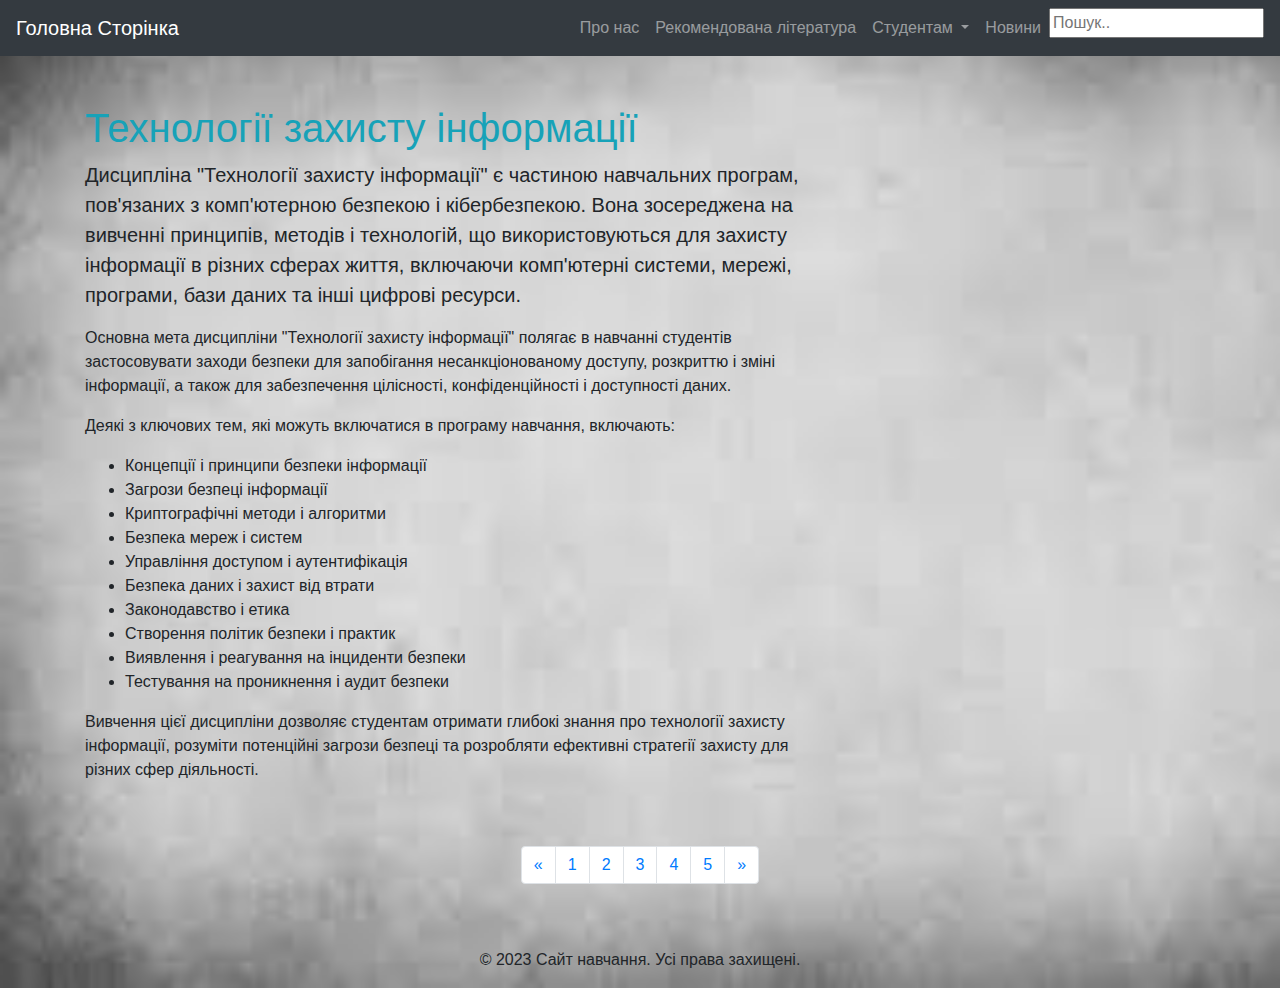
<file: index.html>
<!DOCTYPE html>
<html lang="en">

<head>
  <title>Вітаємо Вас</title>
  <meta charset="UTF-8">
  <meta name="viewport" content="width=device-width, initial-scale=1">
  <link rel="stylesheet" href="https://stackpath.bootstrapcdn.com/bootstrap/4.5.2/css/bootstrap.min.css">
  <style>
    body {
      background-image: url("Зображення/Фон.jpg");
      background-size: cover;
      background-repeat: no-repeat;
    }
  </style>
</head>

<body>

  <!-- Navbar -->
  <nav class="navbar navbar-expand-lg navbar-dark bg-dark">
    <a class="navbar-brand" href="index.html">Головна Сторінка</a>
    <button class="navbar-toggler" type="button" data-toggle="collapse" data-target="#navbarNav"
      aria-controls="navbarNav" aria-expanded="false" aria-label="Toggle navigation">
      <span class="navbar-toggler-icon"></span>
    </button>
    <div class="collapse navbar-collapse justify-content-end" id="navbarNav">
      <ul class="navbar-nav">
        <li class="nav-item">
        </li>
        <li class="nav-item">
          <a class="nav-link" href="Про нас.html">Про нас</a>
        </li>
        <li class="nav-item">
          <a class="nav-link" href="Рекомендована Література.html">Рекомендована література</a>
        </li>
        <li class="nav-item dropdown">
          <a class="nav-link dropdown-toggle" href="#" id="navbarDropdown" role="button" data-toggle="dropdown"
            aria-haspopup="true" aria-expanded="false">
            Студентам
          </a>
          <div class="dropdown-menu" aria-labelledby="navbarDropdown">
            <a class="dropdown-item" href="ЛЕКЦІЇ.html">Лекції</a>
            <a class="dropdown-item" href="ЛАБОРАТОРНІ.html">Лабораторні роботи</a>
            <a class="dropdown-item" href="ТЕСТИ.html">Тести</a>
          </div>
        </li>
        <li class="nav-item">
          <a class="nav-link" href="Новини.html">Новини</a>
        </li>
        <li class="nav-item">
          <input type="text" class="w3-bar-item w3-input w3-right" placeholder="Пошук.." id="search-input">
        </li>
      </ul>
    </div>
  </nav>

  <!-- Main content -->
  <div class="container">
    <div class="row mt-5">
      <div class="col-md-8">
        <h1 class="text-info">Технології захисту інформації</h1>
        <p class="lead">Дисципліна "Технології захисту інформації" є частиною навчальних програм, пов'язаних з
          комп'ютерною безпекою і кібербезпекою. Вона зосереджена на вивченні принципів, методів і технологій, що
          використовуються для захисту інформації в різних сферах життя, включаючи комп'ютерні системи, мережі, програми,
          бази даних та інші цифрові ресурси.</p>
        <p>Основна мета дисципліни "Технології захисту інформації" полягає в навчанні студентів застосовувати заходи безпеки
          для запобігання несанкціонованому доступу, розкриттю і зміні інформації, а також для забезпечення цілісності,
          конфіденційності і доступності даних.</p>
        <p>Деякі з ключових тем, які можуть включатися в програму навчання, включають:</p>
        <ul>
          <li>Концепції і принципи безпеки інформації</li>
          <li>Загрози безпеці інформації</li>
          <li>Криптографічні методи і алгоритми</li>
          <li>Безпека мереж і систем</li>
          <li>Управління доступом і аутентифікація</li>
          <li>Безпека даних і захист від втрати</li>
          <li>Законодавство і етика</li>
          <li>Створення політик безпеки і практик</li>
          <li>Виявлення і реагування на інциденти безпеки</li>
          <li>Тестування на проникнення і аудит безпеки</li>
        </ul>
        <p>Вивчення цієї дисципліни дозволяє студентам отримати глибокі знання про технології захисту інформації, розуміти
          потенційні загрози безпеці та розробляти ефективні стратегії захисту для різних сфер діяльності.</p>
      </div>
    </div>

    <!-- Pagination -->
    <div class="row mt-5">
      <div class="col-md-12">
        <nav aria-label="Page navigation">
          <ul class="pagination justify-content-center">
            <li class="page-item">
              <a class="page-link" href="#" aria-label="На попередню">
                <span aria-hidden="true">&laquo;</span>
                <span class="sr-only">На попередню</span>
              </a>
            </li>
            <li class="page-item"><a class="page-link" href="#">1</a></li>
            <li class="page-item"><a class="page-link" href="#">2</a></li>
            <li class="page-item"><a class="page-link" href="#">3</a></li>
            <li class="page-item"><a class="page-link" href="#">4</a></li>
            <li class="page-item"><a class="page-link" href="#">5</a></li>
            <li class="page-item">
              <a class="page-link" href="#" aria-label="На наступну">
                <span aria-hidden="true">&raquo;</span>
                <span class="sr-only">На наступну</span>
              </a>
            </li>
          </ul>
        </nav>
      </div>
    </div>

    <!-- Footer -->
    <footer class="mt-5">
      <div class="row">
        <div class="col-md-12 text-center">
          <p>&copy; 2023 Сайт навчання. Усі права захищені.</p>
        </div>
      </div>
    </footer>
  </div>

  <script src="https://code.jquery.com/jquery-3.5.1.slim.min.js"></script>
  <script src="https://cdn.jsdelivr.net/npm/@popperjs/core@2.5.3/dist/umd/popper.min.js"></script>
  <script src="https://stackpath.bootstrapcdn.com/bootstrap/4.5.2/js/bootstrap.min.js"></script>

</body>

</html>
</file>
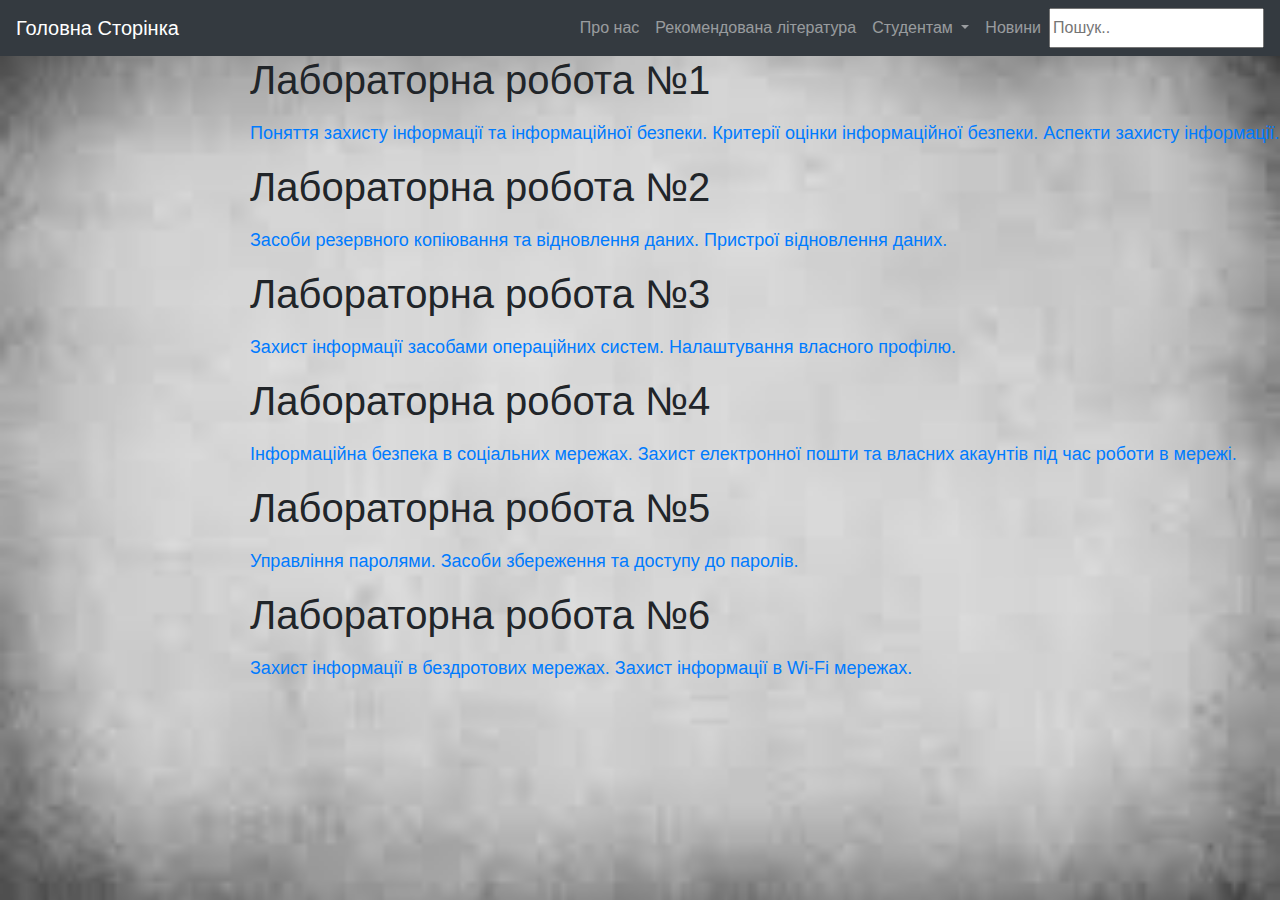
<file: ЛАБОРАТОРНІ.html>
<!DOCTYPE html>
<html lang="en">
<head>
  <title>ЛАБОРАТОРНІ</title>
  <meta charset="UTF-8">
  <meta name="viewport" content="width=device-width, initial-scale=1">
  <link rel="stylesheet" href="https://stackpath.bootstrapcdn.com/bootstrap/4.5.2/css/bootstrap.min.css">
  <link rel="stylesheet" href="styles.css">
  <style>
    body {
      background-image: url("Зображення/Фон.jpg");
      background-size: cover;
      background-repeat: no-repeat;
    }
  </style>
</head>
<body>

  <!-- Navbar -->
  <nav class="navbar navbar-expand-lg navbar-dark bg-dark">
    <a class="navbar-brand" href="index.html">Головна Сторінка</a>
    <button class="navbar-toggler" type="button" data-toggle="collapse" data-target="#navbarNav"
      aria-controls="navbarNav" aria-expanded="false" aria-label="Toggle navigation">
      <span class="navbar-toggler-icon"></span>
    </button>
    <div class="collapse navbar-collapse justify-content-end" id="navbarNav">
      <ul class="navbar-nav">
        <li class="nav-item">
        </li>
        <li class="nav-item">
          <a class="nav-link" href="Про нас.html">Про нас</a>
        </li>
        <li class="nav-item">
          <a class="nav-link" href="Рекомендована Література.html">Рекомендована література</a>
        </li>
        <li class="nav-item dropdown">
          <a class="nav-link dropdown-toggle" href="#" id="navbarDropdown" role="button" data-toggle="dropdown"
            aria-haspopup="true" aria-expanded="false">
            Студентам
          </a>
          <div class="dropdown-menu" aria-labelledby="navbarDropdown">
            <a class="dropdown-item" href="ЛЕКЦІЇ.html">Лекції</a>
            <a class="dropdown-item" href="ЛАБОРАТОРНІ.html">Лабораторні роботи</a>
            <a class="dropdown-item" href="ТЕСТИ.html">Тести</a>
          </div>
        </li>
        <li class="nav-item">
          <a class="nav-link" href="Новини.html">Новини</a>
        </li>
        <input type="text" class="w3-bar-item w3-input w3-right" placeholder="Пошук..">
      </ul>
    </div>
  </nav>

<!-- Main content: shift it to the right by 250 pixels when the sidebar is visible -->
<div class="w3-main" style="margin-left:250px">
  
  <div class="w3-row w3-padding-64">
    <div class="w3-twothird w3-container">
      <h1 class="w3-text-teal">Лабораторна робота №1</h1>
       <p style="font-weight: bold;"><p style="font-size: 18px;"><a href="/pdf/Лабораторна робота №1.pdf">Поняття захисту інформації та інформаційної безпеки.
         Критерії оцінки інформаційної безпеки. Аспекти захисту інформації.</p></a>
    </div>  
  
  <div class="w3-row w3-padding-64">
    <div class="w3-twothird w3-container">
      <h1 class="w3-text-teal">Лабораторна робота №2</h1>
       <p style="font-weight: bold;"><p style="font-size: 18px;"><a href="/pdf/Лабораторна робота №2.pdf">Засоби резервного копіювання та відновлення даних. Пристрої відновлення даних.</p></a>
    </div>

  <div class="w3-row w3-padding-64">
    <div class="w3-twothird w3-container">
      <h1 class="w3-text-teal">Лабораторна робота №3</h1>
       <p style="font-weight: bold;"><p style="font-size: 18px;"><a href="/pdf/Лабораторна робота №3.pdf">Захист інформації засобами операційних систем. Налаштування власного профілю.</p></a>
    </div>
     
  <div class="w3-row w3-padding-64">
    <div class="w3-twothird w3-container">
      <h1 class="w3-text-teal">Лабораторна робота №4</h1>
       <p style="font-weight: bold;"><p style="font-size: 18px;"><a href="/pdf/Лабораторна робота №4.pdf">Інформаційна безпека в соціальних мережах. Захист електронної пошти та власних акаунтів під час роботи в мережі.</p></a>
    </div>

  <div class="w3-row w3-padding-64">
    <div class="w3-twothird w3-container">
      <h1 class="w3-text-teal">Лабораторна робота №5</h1>
       <p style="font-weight: bold;"><p style="font-size: 18px;"><a href="/pdf/Лабораторна робота №5.pdf">Управління паролями. Засоби збереження та доступу до паролів.</p></a>
    </div>

  <div class="w3-row w3-padding-64">
    <div class="w3-twothird w3-container">
      <h1 class="w3-text-teal">Лабораторна робота №6</h1>
       <p style="font-weight: bold;"><p style="font-size: 18px;"><a href="/pdf/Лабораторна робота №6.pdf">Захист інформації в бездротових мережах. Захист інформації в Wi-Fi мережах.</p></a>
    </div>
   
</div>

<script src="https://code.jquery.com/jquery-3.6.0.min.js"></script>
<script src="https://cdn.jsdelivr.net/npm/@popperjs/core@2.11.6/dist/umd/popper.min.js"></script>
<script src="https://cdn.jsdelivr.net/npm/bootstrap@5.5.2/dist/js/bootstrap.min.js"></script>
</body>
</html>
</file>
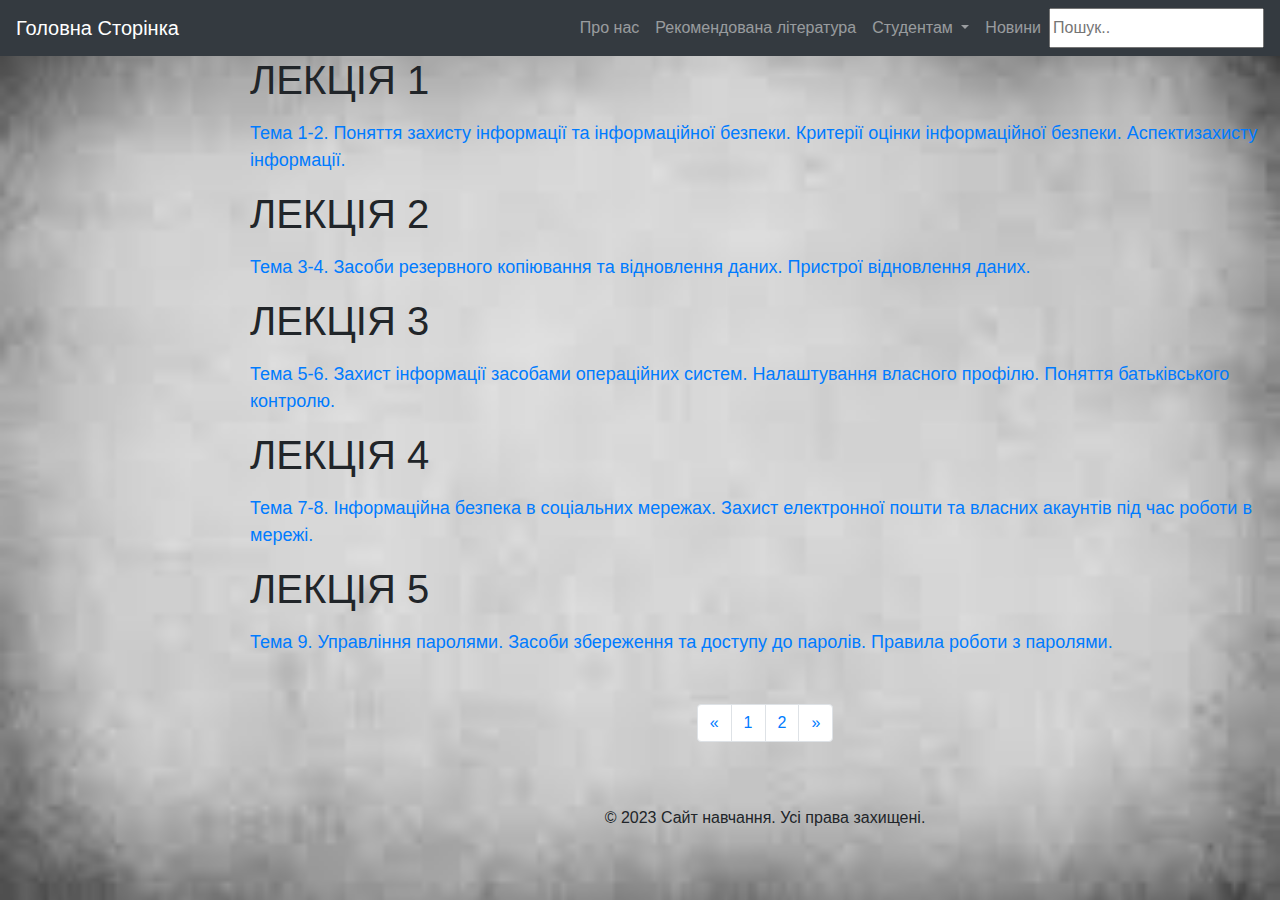
<file: ЛЕКЦІЇ.html>
<!DOCTYPE html>
<html lang="en">
<head>
<title>Вітаємо Вас</title>
<meta charset="UTF-8">
<meta name="viewport" content="width=device-width, initial-scale=1">
<link rel="stylesheet" href="https://stackpath.bootstrapcdn.com/bootstrap/4.5.2/css/bootstrap.min.css">
<link rel="stylesheet" href="styles.css">
<style>
  body {
    background-image: url("Зображення/Фон.jpg");
    background-size: cover;
    background-repeat: no-repeat;
  }
</style>
</head>
<body>

<!-- Navbar -->
<nav class="navbar navbar-expand-lg navbar-dark bg-dark">
  <a class="navbar-brand" href="index.html">Головна Сторінка</a>
  <button class="navbar-toggler" type="button" data-toggle="collapse" data-target="#navbarNav"
    aria-controls="navbarNav" aria-expanded="false" aria-label="Toggle navigation">
    <span class="navbar-toggler-icon"></span>
  </button>
  <div class="collapse navbar-collapse justify-content-end" id="navbarNav">
    <ul class="navbar-nav">
      <li class="nav-item">
      </li>
      <li class="nav-item">
        <a class="nav-link" href="Про нас.html">Про нас</a>
      </li>
      <li class="nav-item">
        <a class="nav-link" href="Рекомендована Література.html">Рекомендована література</a>
      </li>
      <li class="nav-item dropdown">
        <a class="nav-link dropdown-toggle" href="#" id="navbarDropdown" role="button" data-toggle="dropdown"
          aria-haspopup="true" aria-expanded="false">
          Студентам
        </a>
        <div class="dropdown-menu" aria-labelledby="navbarDropdown">
          <a class="dropdown-item" href="ЛЕКЦІЇ.html">Лекції</a>
          <a class="dropdown-item" href="ЛАБОРАТОРНІ.html">Лабораторні роботи</a>
          <a class="dropdown-item" href="ТЕСТИ.html">Тести</a>
        </div>
      </li>
      <li class="nav-item">
        <a class="nav-link" href="Новини.html">Новини</a>
      </li>
      <input type="text" class="w3-bar-item w3-input w3-right" placeholder="Пошук..">
    </ul>
  </div>
</nav>
<!-- Main content: shift it to the right by 250 pixels when the sidebar is visible -->
<div class="w3-main" style="margin-left:250px">

   <div class="w3-row w3-padding-64">
    <div class="w3-twothird w3-container">
      <h1 class="w3-text-teal">ЛЕКЦІЯ 1</h1>
       <p style="font-weight: bold;"><p style="font-size: 18px;"><a href="/pdf/Лекція 1.pdf">Тема 1-2. Поняття захисту інформації та інформаційної безпеки. Критерії оцінки інформаційної безпеки. Аспектизахисту інформації.</p></a>
     </div>
  
   <div class="w3-row w3-padding-64">
    <div class="w3-twothird w3-container">
      <h1 class="w3-text-teal">ЛЕКЦІЯ 2</h1>
       <p style="font-weight: bold;"><p style="font-size: 18px;"><a href="/pdf/Лекція 2.pdf">Тема 3-4. Засоби резервного копіювання та відновлення даних. Пристрої відновлення даних.</p></a>
     </div>
    
  <div class="w3-row w3-padding-64">
    <div class="w3-twothird w3-container">
      <h1 class="w3-text-teal">ЛЕКЦІЯ 3</h1>
       <p style="font-weight: bold;"><p style="font-size: 18px;"><a href="/pdf/Лекція 3.pdf">Тема 5-6. Захист інформації засобами операційних систем. Налаштування власного профілю. Поняття батьківського контролю.</p></a>
     </div>
  
  <div class="w3-row w3-padding-64">
    <div class="w3-twothird w3-container">
      <h1 class="w3-text-teal">ЛЕКЦІЯ 4</h1>
       <p style="font-weight: bold;"><p style="font-size: 18px;"><a href="/pdf/Лекція 4.pdf">Тема 7-8. Інформаційна безпека в соціальних мережах. Захист електронної пошти та власних акаунтів під час роботи в мережі.</p></a>
    </div>
  
  <div class="w3-row w3-padding-64">
    <div class="w3-twothird w3-container">
      <h1 class="w3-text-teal">ЛЕКЦІЯ 5</h1>
       <p style="font-weight: bold;"><p style="font-size: 18px;"><a href="/pdf/Лекція 5.pdf">Тема 9. Управління паролями. Засоби збереження та доступу до паролів. Правила роботи з паролями.</p></a>
     </div>
       
  <!-- Pagination -->
  <div class="row mt-5">
    <div class="col-md-12">
      <nav aria-label="Page navigation">
        <ul class="pagination justify-content-center">
          <li class="page-item">
            <a class="page-link" href="#" aria-label="На попередню">
              <span aria-hidden="true">&laquo;</span>
              <span class="sr-only">На попередню</span>
            </a>
          </li>
          <li class="page-item"><a class="page-link" href="ЛЕКЦІЇ.html">1</a></li>
          <li class="page-item"><a class="page-link" href="ЛЕКЦІЇ1.html">2</a></li>
          <li class="page-item">
            <a class="page-link" href="#" aria-label="На наступну">
              <span aria-hidden="true">&raquo;</span>
              <span class="sr-only">На наступну</span>
            </a>
          </li>
        </ul>
      </nav>
    </div>
  </div>

    <!-- Footer -->
   <footer class="mt-5">
    <div class="row">
      <div class="col-md-12 text-center">
        <p>&copy; 2023 Сайт навчання. Усі права захищені.</p>
      </div>
    </div>
  </footer>
</div>

<script src="https://code.jquery.com/jquery-3.5.1.slim.min.js"></script>
<script src="https://cdn.jsdelivr.net/npm/@popperjs/core@2.5.3/dist/umd/popper.min.js"></script>
<script src="https://stackpath.bootstrapcdn.com/bootstrap/4.5.2/js/bootstrap.min.js"></script>

</body>

</html>
</file>
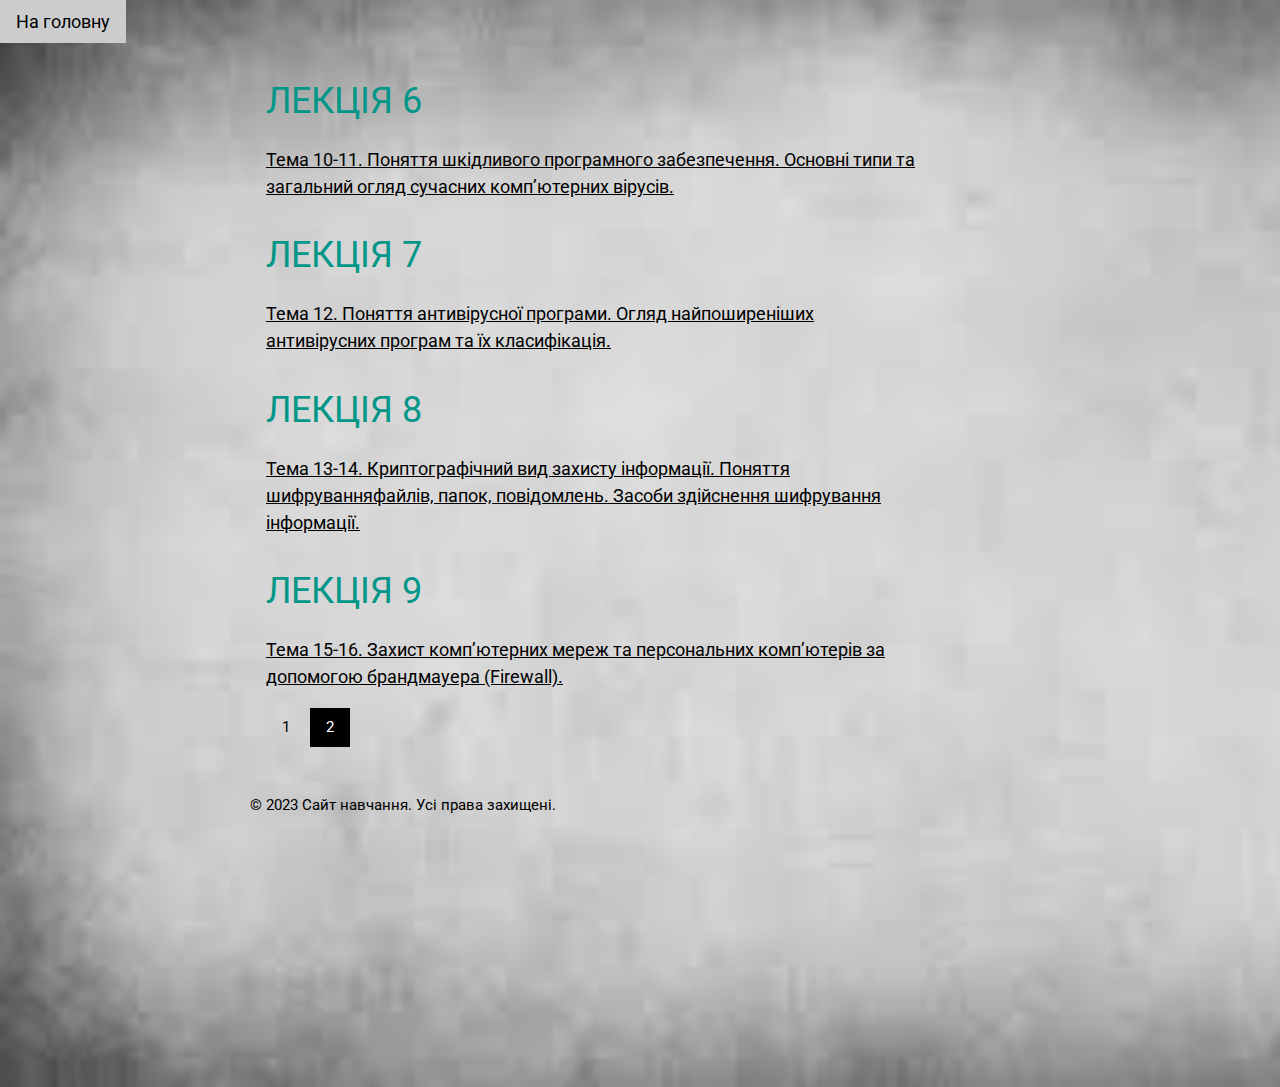
<file: ЛЕКЦІЇ1.html>
<!DOCTYPE html>
<html lang="en">
<head>
<title>Лекції</title>
<meta charset="UTF-8">
<meta name="viewport" content="width=device-width, initial-scale=1">
<link rel="stylesheet" href="https://www.w3schools.com/w3css/4/w3.css">
<link rel="stylesheet" href="https://www.w3schools.com/lib/w3-theme-black.css">
<link rel="stylesheet" href="https://fonts.googleapis.com/css?family=Roboto">
<link rel="stylesheet" href="https://cdnjs.cloudflare.com/ajax/libs/font-awesome/4.7.0/css/font-awesome.min.css">
<link rel="stylesheet" href="styles.css">
<style>
html,body,h1,h2,h3,h4,h5,h6 {font-family: "Roboto", sans-serif;}
.w3-sidebar {
  z-index: 3;
  width: 250px;
  top: 43px;
  bottom: 0;
  height: inherit;
}
</style>
<style>
  body {
    background-image: url("Зображення/Фон.jpg");
    background-size: cover;
    background-repeat: no-repeat;
  }
</style>
</head>
  <body>
<!-- Navbar -->
<div class="w3-top">
  <div class="w3-bar w3-theme w3-top w3-left-align w3-large">
    <a class="w3-bar-item w3-button w3-right w3-hide-large w3-hover-white w3-large w3-theme-l1" href="javascript:void(0)" onclick="w3_open()"><i class="fa fa-bars"></i></a>
    <a href="index.html" class="w3-bar-item w3-button w3-theme-l1">На головну</a>
  </div>
</div>
  
<!-- Overlay effect when opening sidebar on small screens -->
<div class="w3-overlay w3-hide-large" onclick="w3_close()" style="cursor:pointer" title="close side menu" id="myOverlay"></div>

<!-- Main content: shift it to the right by 250 pixels when the sidebar is visible -->
<div class="w3-main" style="margin-left:250px">
  
  <div class="w3-row w3-padding-64">
    <div class="w3-twothird w3-container">
      <h1 class="w3-text-teal">ЛЕКЦІЯ 6</h1>
       <p style="font-weight: bold;"><p style="font-size: 18px;"><a href="/pdf/Лекція 6.pdf">Тема 10-11. Поняття шкідливого програмного забезпечення. Основні типи та загальний огляд сучасних комп’ютерних вірусів.</p></a>
     </div>  
  
  <div class="w3-row w3-padding-64">
    <div class="w3-twothird w3-container">
      <h1 class="w3-text-teal">ЛЕКЦІЯ 7</h1>
       <p style="font-weight: bold;"><p style="font-size: 18px;"><a href="/pdf/Лекція 7.pdf">Тема 12. Поняття антивірусної програми. Огляд найпоширеніших антивірусних програм та їх класифікація.</p></a>
     </div>

   <div class="w3-row w3-padding-64">
    <div class="w3-twothird w3-container">
      <h1 class="w3-text-teal">ЛЕКЦІЯ 8</h1>
       <p style="font-weight: bold;"><p style="font-size: 18px;"><a href="/pdf/Лекція 8.pdf"> Тема 13-14. Криптографічний вид захисту інформації. Поняття шифруванняфайлів, папок, повідомлень. Засоби здійснення шифрування інформації.</p></a>
     </div>
     
 <div class="w3-row w3-padding-64">
    <div class="w3-twothird w3-container">
      <h1 class="w3-text-teal">ЛЕКЦІЯ 9</h1>
       <p style="font-weight: bold;"><p style="font-size: 18px;"><a href="/pdf/Лекція 9.pdf">Тема 15-16. Захист комп’ютерних мереж та персональних комп’ютерів за допомогою брандмауера (Firewall).</p></a>
     </div>
       
  <!-- Pagination -->
  <div class="w3-container w3-padding-32">
    <div class="w3-bar">
      <a class="w3-button w3-hover-black" href="ЛЕКЦІЇ.html">1</a>
      <a class="w3-button w3-black" href="ЛЕКЦІЇ1.html">2</a>
    </div>
  </div>

  <footer>
    <p>&copy; 2023 Сайт навчання. Усі права захищені.</p>
  </footer>
<!-- END MAIN -->
</div>

<script>
// Get the Sidebar
var mySidebar = document.getElementById("mySidebar");

// Get the DIV with overlay effect
var overlayBg = document.getElementById("myOverlay");

// Toggle between showing and hiding the sidebar, and add overlay effect
function w3_open() {
  if (mySidebar.style.display === 'block') {
    mySidebar.style.display = 'none';
    overlayBg.style.display = "none";
  } else {
    mySidebar.style.display = 'block';
    overlayBg.style.display = "block";
  }
}

// Close the sidebar with the close button
function w3_close() {
  mySidebar.style.display = "none";
  overlayBg.style.display = "none";
}
</script>

</body>
</html>
</file>
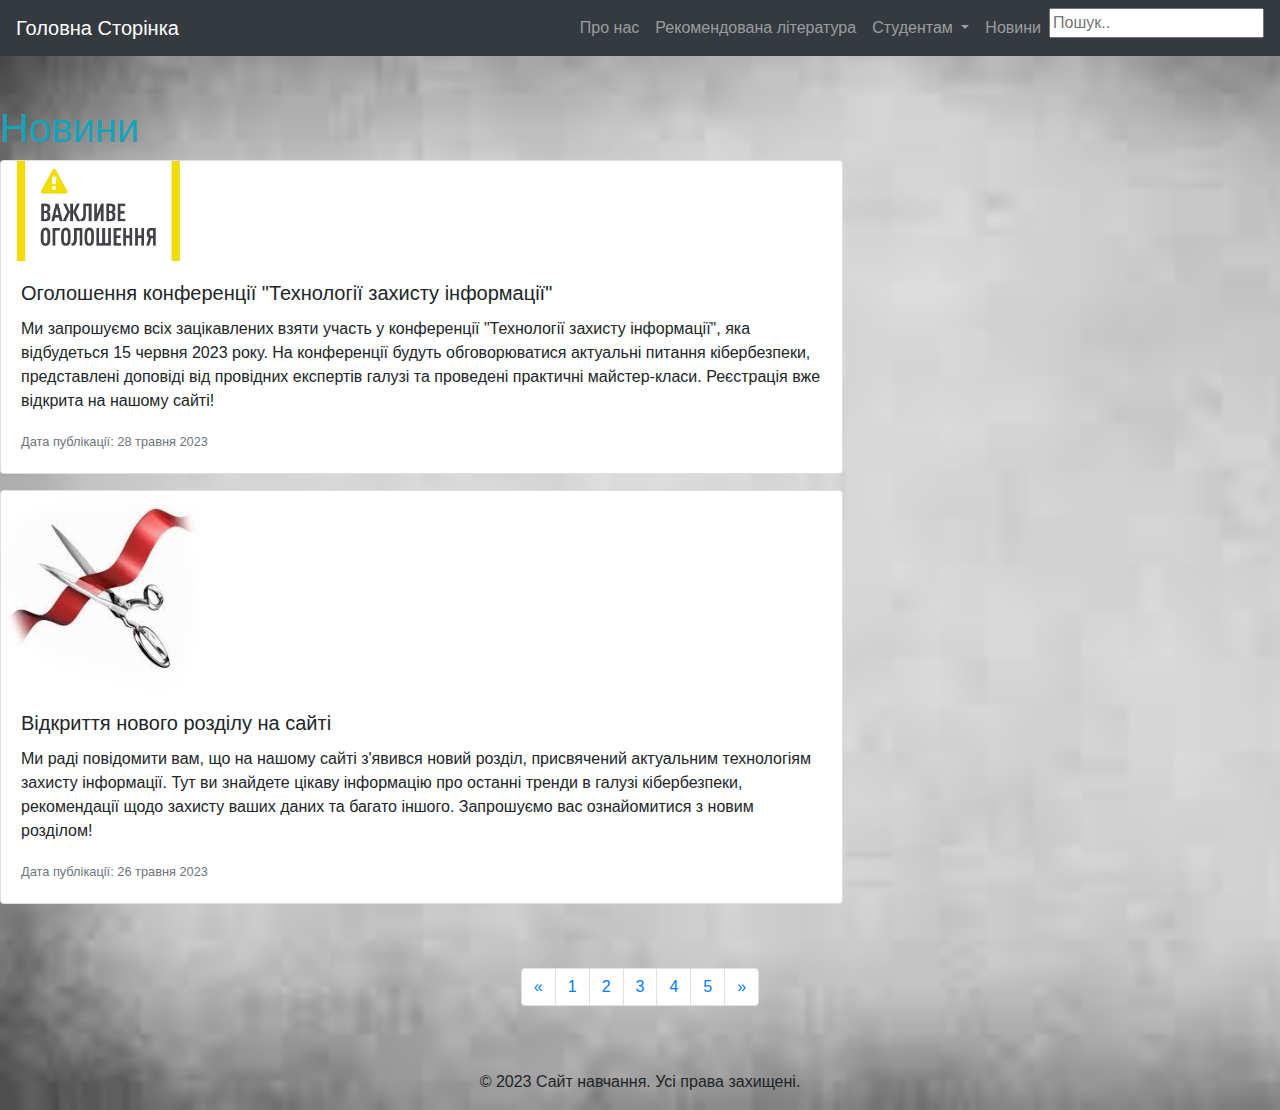
<file: Новини.html>
<!DOCTYPE html>
<html lang="en">

<head>
  <title>Вітаємо Вас</title>
  <meta charset="UTF-8">
  <meta name="viewport" content="width=device-width, initial-scale=1">
  <link rel="stylesheet" href="https://stackpath.bootstrapcdn.com/bootstrap/4.5.2/css/bootstrap.min.css">
  <link rel="stylesheet" href="https://stackpath.bootstrapcdn.com/bootstrap/4.5.2/css/bootstrap.min.css">
  <style>
    body {
      background-image: url("Зображення/Фон.jpg");
      background-size: cover;
      background-repeat: no-repeat;
    }
  </style>
</head>

<body>

  <!-- Navbar -->
  <nav class="navbar navbar-expand-lg navbar-dark bg-dark">
    <a class="navbar-brand" href="index.html">Головна Сторінка</a>
    <button class="navbar-toggler" type="button" data-toggle="collapse" data-target="#navbarNav"
      aria-controls="navbarNav" aria-expanded="false" aria-label="Toggle navigation">
      <span class="navbar-toggler-icon"></span>
    </button>
    <div class="collapse navbar-collapse justify-content-end" id="navbarNav">
      <ul class="navbar-nav">
        <li class="nav-item">
        </li>
        <li class="nav-item">
          <a class="nav-link" href="Про нас.html">Про нас</a>
        </li>
        <li class="nav-item">
          <a class="nav-link" href="Рекомендована Література.html">Рекомендована література</a>
        </li>
        <li class="nav-item dropdown">
          <a class="nav-link dropdown-toggle" href="#" id="navbarDropdown" role="button" data-toggle="dropdown"
            aria-haspopup="true" aria-expanded="false">
            Студентам
          </a>
          <div class="dropdown-menu" aria-labelledby="navbarDropdown">
            <a class="dropdown-item" href="ЛЕКЦІЇ.html">Лекції</a>
            <a class="dropdown-item" href="ЛАБОРАТОРНІ.html">Лабораторні роботи</a>
            <a class="dropdown-item" href="ТЕСТИ.html">Тести</a>
          </div>
        </li>
        <li class="nav-item">
          <a class="nav-link" href="Новини.html">Новини</a>
        </li>
        <li class="nav-item">
          <input type="text" class="w3-bar-item w3-input w3-right" placeholder="Пошук.." id="search-input">
        </li>
      </ul>
    </div>
  </nav>

  <!-- Main content -->

  
  <!-- News Section -->
  <div class="row mt-5">
  <div class="col-md-8">
    <h1 class="text-info">Новини</h1>
    <div class="card mb-3">
      <img src="Зображення/Новина 2.jpg" class="card-img-top" alt="Новина 2" style="max-width: 200px;">
      <div class="card-body">
        <h5 class="card-title">Оголошення конференції "Технології захисту інформації"</h5>
        <p class="card-text">Ми запрошуємо всіх зацікавлених взяти участь у конференції "Технології захисту інформації",
          яка відбудеться 15 червня 2023 року. На конференції будуть обговорюватися актуальні питання кібербезпеки,
          представлені доповіді від провідних експертів галузі та проведені практичні майстер-класи. Реєстрація вже
          відкрита на нашому сайті!</p>
        <p class="card-text"><small class="text-muted">Дата публікації: 28 травня 2023</small></p>
      </div>
    </div>
    <div class="card mb-3">
  <img src="Зображення/Новина 1.jpg" class="card-img-top" alt="Новина 1" style="max-width: 200px;">
  <div class="card-body">
    <h5 class="card-title">Відкриття нового розділу на сайті</h5>
    <p class="card-text">Ми раді повідомити вам, що на нашому сайті з'явився новий розділ, присвячений актуальним технологіям захисту інформації. Тут ви знайдете цікаву інформацію про останні тренди в галузі кібербезпеки, рекомендації щодо захисту ваших даних та багато іншого. Запрошуємо вас ознайомитися з новим розділом!</p>
    <p class="card-text"><small class="text-muted">Дата публікації: 26 травня 2023</small></p>
  </div>
</div>
  </div>
</div>

    <!-- Pagination -->
    <div class="row mt-5">
      <div class="col-md-12">
        <nav aria-label="Page navigation">
          <ul class="pagination justify-content-center">
            <li class="page-item">
              <a class="page-link" href="#" aria-label="На попередню">
                <span aria-hidden="true">&laquo;</span>
                <span class="sr-only">На попередню</span>
              </a>
            </li>
            <li class="page-item"><a class="page-link" href="#">1</a></li>
            <li class="page-item"><a class="page-link" href="#">2</a></li>
            <li class="page-item"><a class="page-link" href="#">3</a></li>
            <li class="page-item"><a class="page-link" href="#">4</a></li>
            <li class="page-item"><a class="page-link" href="#">5</a></li>
            <li class="page-item">
              <a class="page-link" href="#" aria-label="На наступну">
                <span aria-hidden="true">&raquo;</span>
                <span class="sr-only">На наступну</span>
              </a>
            </li>
          </ul>
        </nav>
      </div>
    </div>

    <!-- Footer -->
    <footer class="mt-5">
      <div class="row">
        <div class="col-md-12 text-center">
          <p>&copy; 2023 Сайт навчання. Усі права захищені.</p>
        </div>
      </div>
    </footer>
  </div>

  <script src="https://code.jquery.com/jquery-3.5.1.slim.min.js"></script>
  <script src="https://cdn.jsdelivr.net/npm/@popperjs/core@2.5.3/dist/umd/popper.min.js"></script>
  <script src="https://stackpath.bootstrapcdn.com/bootstrap/4.5.2/js/bootstrap.min.js"></script>

</body>

</html>
</file>
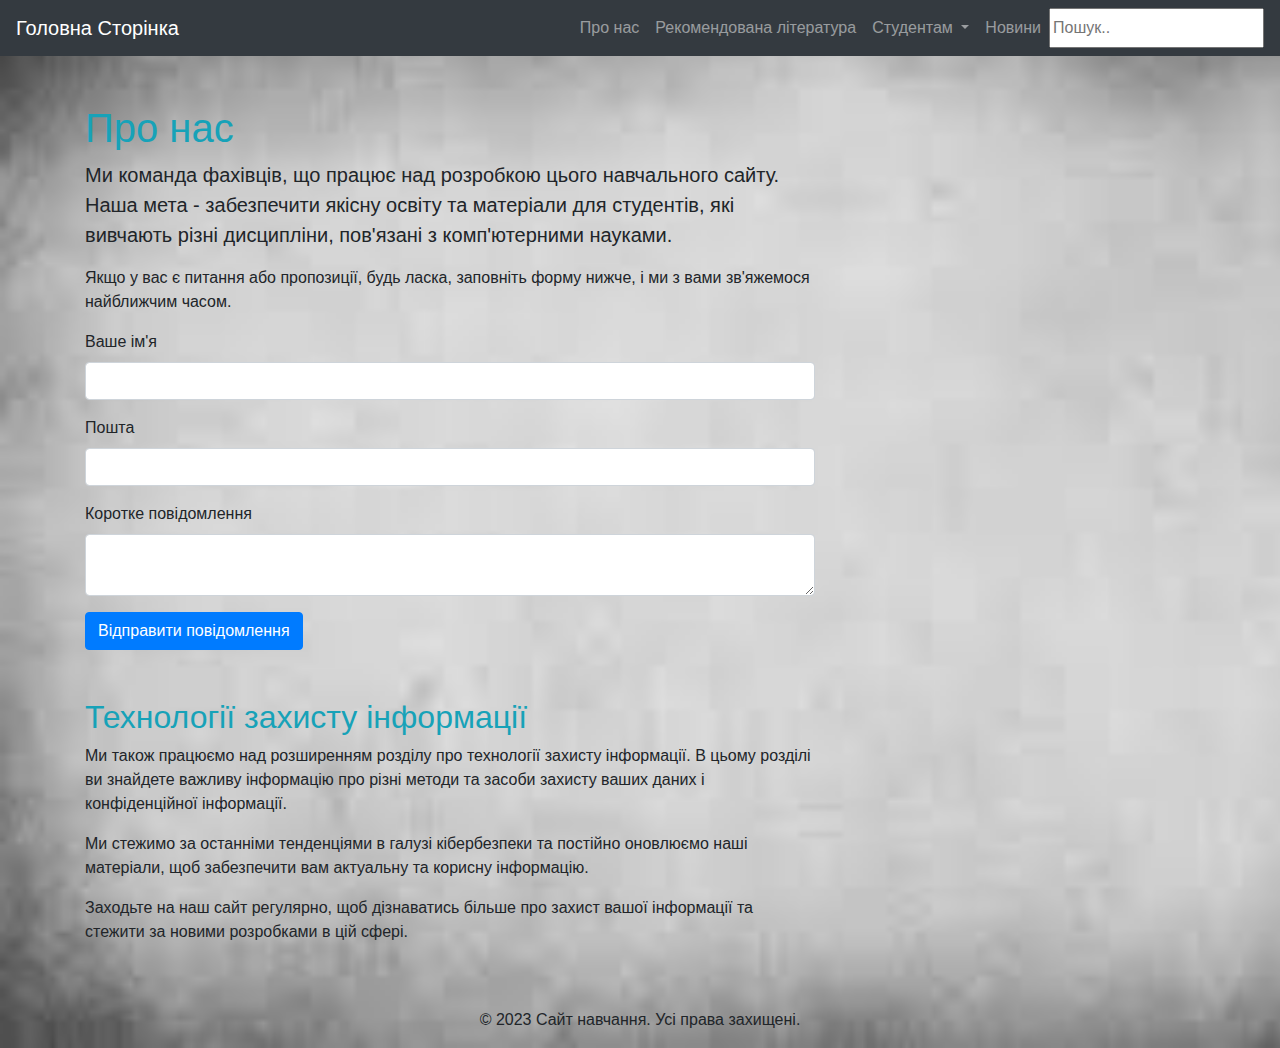
<file: Про нас.html>
<!DOCTYPE html>
<html lang="en">

<head>
  <title>Про нас</title>
  <meta charset="UTF-8">
  <meta name="viewport" content="width=device-width, initial-scale=1">
  <link rel="stylesheet" href="https://stackpath.bootstrapcdn.com/bootstrap/4.5.2/css/bootstrap.min.css">
  <style>
    body {
      background-image: url("Зображення/Фон.jpg");
      background-size: cover;
      background-repeat: no-repeat;
    }
  </style>
</head>

<body>

  <!-- Navbar -->
  <nav class="navbar navbar-expand-lg navbar-dark bg-dark">
    <a class="navbar-brand" href="index.html">Головна Сторінка</a>
    <button class="navbar-toggler" type="button" data-toggle="collapse" data-target="#navbarNav"
      aria-controls="navbarNav" aria-expanded="false" aria-label="Toggle navigation">
      <span class="navbar-toggler-icon"></span>
    </button>
    <div class="collapse navbar-collapse justify-content-end" id="navbarNav">
      <ul class="navbar-nav">
        <li class="nav-item">
        </li>
        <li class="nav-item">
          <a class="nav-link" href="Про нас.html">Про нас</a>
        </li>
        <li class="nav-item">
          <a class="nav-link" href="Рекомендована Література.html">Рекомендована література</a>
        </li>
        <li class="nav-item dropdown">
          <a class="nav-link dropdown-toggle" href="#" id="navbarDropdown" role="button" data-toggle="dropdown"
            aria-haspopup="true" aria-expanded="false">
            Студентам
          </a>
          <div class="dropdown-menu" aria-labelledby="navbarDropdown">
            <a class="dropdown-item" href="ЛЕКЦІЇ.html">Лекції</a>
            <a class="dropdown-item" href="ЛАБОРАТОРНІ.html">Лабораторні роботи</a>
            <a class="dropdown-item" href="ТЕСТИ.html">Тести</a>
          </div>
        </li>
        <li class="nav-item">
          <a class="nav-link" href="Новини.html">Новини</a>
        </li>
        <input type="text" class="w3-bar-item w3-input w3-right" placeholder="Пошук..">
      </ul>
    </div>
  </nav>

  <!-- Main content -->
  <div class="container">
    <div class="row mt-5">
      <div class="col-md-8">
        <h1 class="text-info">Про нас</h1>
        <p class="lead">Ми команда фахівців, що працює над розробкою цього навчального сайту. Наша мета - забезпечити якісну
          освіту та матеріали для студентів, які вивчають різні дисципліни, пов'язані з комп'ютерними науками.</p>
        <p>Якщо у вас є питання або пропозиції, будь ласка, заповніть форму нижче, і ми з вами зв'яжемося найближчим
          часом.</p>
        <form action="/action_page.php" target="_blank">
          <div class="form-group">
            <label for="name">Ваше ім'я</label>
            <input class="form-control" type="text" name="Ім'я" required>
          </div>
          <div class="form-group">
            <label for="email">Пошта</label>
            <input class="form-control" type="email" name="Пошта" required>
          </div>
          <div class="form-group">
            <label for="message">Коротке повідомлення</label>
            <textarea class="form-control" name="Повідомлення" required></textarea>
          </div>
          <button type="submit" class="btn btn-primary">Відправити повідомлення</button>
        </form>
      </div>
    </div>
    <div class="row mt-5">
      <div class="col-md-8">
        <h2 class="text-info">Технології захисту інформації</h2>
        <p>Ми також працюємо над розширенням розділу про технології захисту інформації. В цьому розділі ви знайдете
          важливу інформацію про різні методи та засоби захисту ваших даних і конфіденційної інформації.</p>
        <p>Ми стежимо за останніми тенденціями в галузі кібербезпеки та постійно оновлюємо наші матеріали, щоб
          забезпечити вам актуальну та корисну інформацію.</p>
        <p>Заходьте на наш сайт регулярно, щоб дізнаватись більше про захист вашої інформації та стежити за новими
          розробками в цій сфері.</p>
      </div>
    </div>
  </div>

  <!-- Footer -->
  <footer class="mt-5">
    <div class="row">
      <div class="col-md-12 text-center">
        <p>&copy; 2023 Сайт навчання. Усі права захищені.</p>
      </div>
    </div>
  </footer>

  <script src="https://code.jquery.com/jquery-3.5.1.slim.min.js"></script>
  <script src="https://cdn.jsdelivr.net/npm/@popperjs/core@2.5.3/dist/umd/popper.min.js"></script>
  <script src="https://stackpath.bootstrapcdn.com/bootstrap/4.5.2/js/bootstrap.min.js"></script>

</body>

</html>
</file>
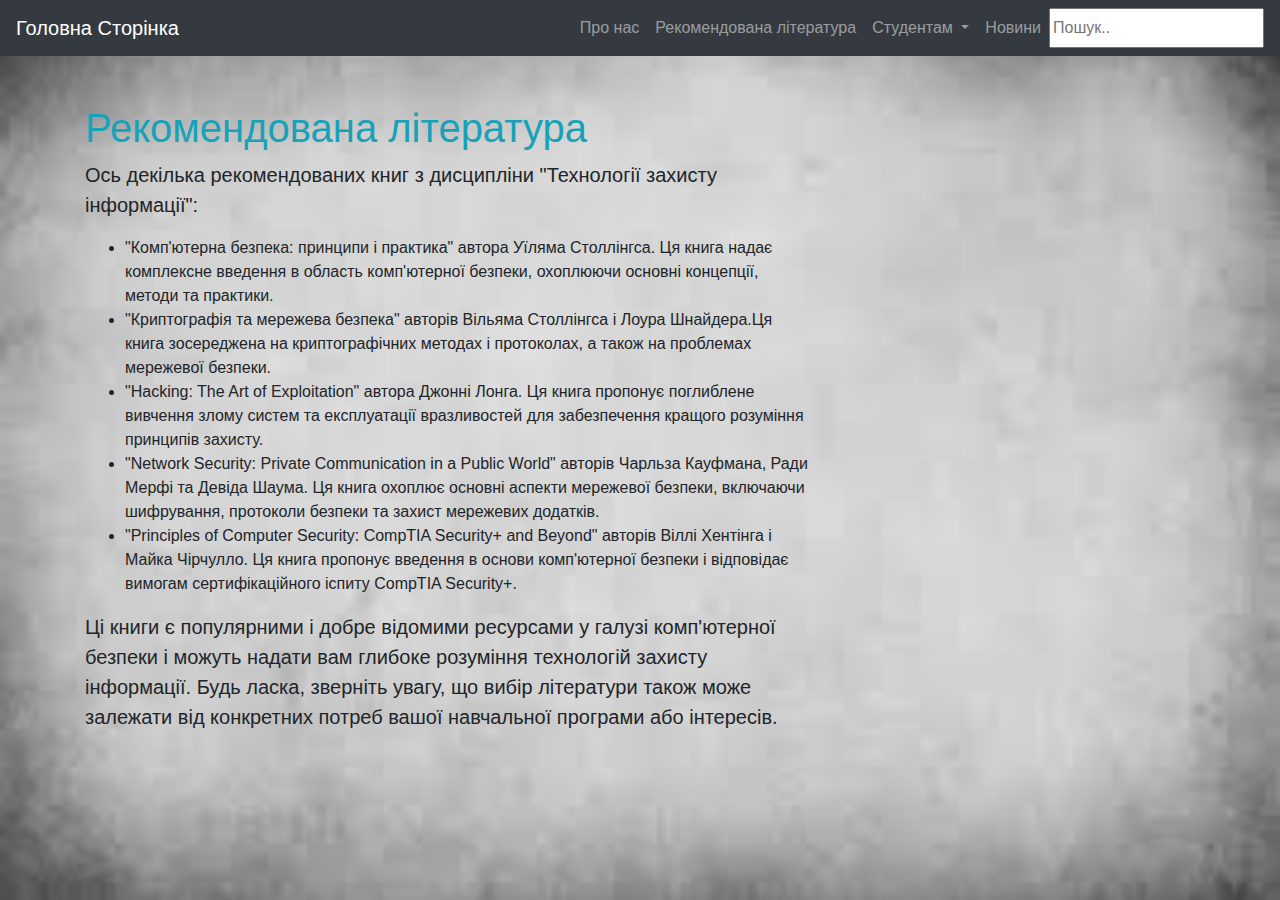
<file: Рекомендована Література.html>
<!DOCTYPE html>
<html lang="en">
<head>
  <title>Рекомендована література</title>
  <meta charset="UTF-8">
  <meta name="viewport" content="width=device-width, initial-scale=1">
  <link rel="stylesheet" href="https://stackpath.bootstrapcdn.com/bootstrap/4.5.2/css/bootstrap.min.css">
  <link rel="stylesheet" href="styles.css">
  <style>
    body {
      background-image: url("Зображення/Фон.jpg");
      background-size: cover;
      background-repeat: no-repeat;
    }
  </style>
</head>
<body>

  <!-- Navbar -->
 <nav class="navbar navbar-expand-lg navbar-dark bg-dark">
    <a class="navbar-brand" href="index.html">Головна Сторінка</a>
    <button class="navbar-toggler" type="button" data-toggle="collapse" data-target="#navbarNav"
      aria-controls="navbarNav" aria-expanded="false" aria-label="Toggle navigation">
      <span class="navbar-toggler-icon"></span>
    </button>
    <div class="collapse navbar-collapse justify-content-end" id="navbarNav">
      <ul class="navbar-nav">
        <li class="nav-item">
        </li>
        <li class="nav-item">
          <a class="nav-link" href="Про нас.html">Про нас</a>
        </li>
        <li class="nav-item">
          <a class="nav-link" href="Рекомендована Література.html">Рекомендована література</a>
        </li>
        <li class="nav-item dropdown">
          <a class="nav-link dropdown-toggle" href="#" id="navbarDropdown" role="button" data-toggle="dropdown"
            aria-haspopup="true" aria-expanded="false">
            Студентам
          </a>
          <div class="dropdown-menu" aria-labelledby="navbarDropdown">
            <a class="dropdown-item" href="ЛЕКЦІЇ.html">Лекції</a>
            <a class="dropdown-item" href="ЛАБОРАТОРНІ.html">Лабораторні роботи</a>
            <a class="dropdown-item" href="ТЕСТИ.html">Тести</a>
          </div>
        </li>
        <li class="nav-item">
          <a class="nav-link" href="Новини.html">Новини</a>
        </li>
        <input type="text" class="w3-bar-item w3-input w3-right" placeholder="Пошук..">
      </ul>
    </div>
  </nav>

  <!-- Main content -->
  <div class="container">
    <div class="row mt-5">
      <div class="col-md-8">
        <h1 class="text-info">Рекомендована література</h1>
        <p class="lead">Ось декілька рекомендованих книг з дисципліни "Технології захисту інформації":</p>
       <ul>
        <li>"Комп'ютерна безпека: принципи і практика" автора Уїляма Столлінгса. Ця книга надає комплексне введення в область комп'ютерної безпеки, охоплюючи основні концепції, методи та практики.</li>
        <li>"Криптографія та мережева безпека" авторів Вільяма Столлінгса і Лоура Шнайдера.Ця книга зосереджена на криптографічних методах і протоколах, а також на проблемах мережевої безпеки.</li>
		<li>"Hacking: The Art of Exploitation" автора Джонні Лонга. Ця книга пропонує поглиблене вивчення злому систем та експлуатації вразливостей для забезпечення кращого розуміння принципів захисту.</li>
		<li>"Network Security: Private Communication in a Public World" авторів Чарльза Кауфмана, Ради Мерфі та Девіда Шаума. Ця книга охоплює основні аспекти мережевої безпеки, включаючи шифрування, протоколи безпеки та захист мережевих додатків.</li>
		<li>"Principles of Computer Security: CompTIA Security+ and Beyond" авторів Віллі Хентінга і Майка Чірчулло. Ця книга пропонує введення в основи комп'ютерної безпеки і відповідає вимогам сертифікаційного іспиту CompTIA Security+.</li>
      </ul>
      <p class="lead">Ці книги є популярними і добре відомими ресурсами у галузі комп'ютерної безпеки і можуть надати вам глибоке розуміння технологій захисту інформації. Будь ласка, зверніть увагу, що вибір літератури також може залежати від конкретних потреб вашої навчальної програми або інтересів.</p>
      </div>
    </div>
  </div>

  <script src="https://code.jquery.com/jquery-3.6.0.min.js"></script>
  <script src="https://cdn.jsdelivr.net/npm/@popperjs/core@2.11.6/dist/umd/popper.min.js"></script>
  <script src="https://stackpath.bootstrapcdn.com/bootstrap/4.5.2/js/bootstrap.min.js"></script>
</body>
</html>
</file>
<file: styles.css>
/* styles.css */

/* Global Styles */
html, body, h1, h2, h3, h4, h5, h6 {
  font-family: "Roboto", sans-serif;
}

.w3-dropdown-content {
  display: none;
  position: absolute;
  min-width: 160px;
  z-index: 1;
}

.w3-dropdown:hover .w3-dropdown-content {
  display: block;
}

/* Footer Styles */

footer {
  flex-shrink: 0;
  background-color: rgba(0, 0, 0, 0); /* RGBA кольор з прозорістю 0.7 */
}
/* Overlay Styles */
.w3-overlay {
  background-color: rgba(0, 0, 0, 0.5);
  cursor: pointer;
}
</file>
